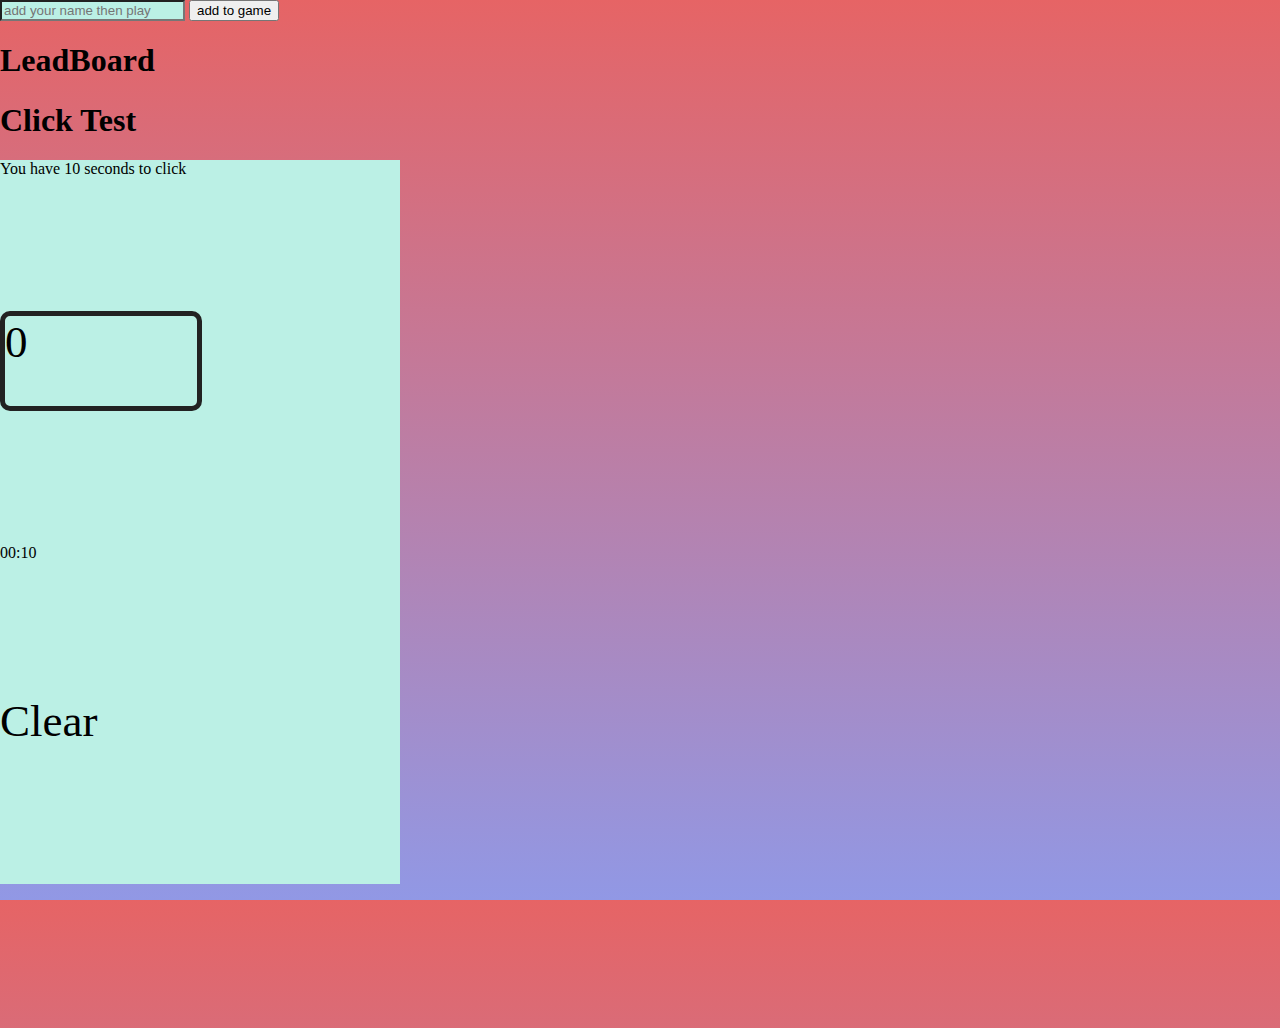
<file: ClickGame/clickTest.html>
<!DOCTYPE html>
<html>
<head>
	<meta charset="utf-8">
	<title></title>

	<link href="https://cdn.jsdelivr.net/npm/bootstrap@5.1.2/dist/css/bootstrap.min.css" rel="stylesheet" integrity="sha384-uWxY/CJNBR+1zjPWmfnSnVxwRheevXITnMqoEIeG1LJrdI0GlVs/9cVSyPYXdcSF" crossorigin="anonymous">
	<link rel="stylesheet" type="text/css" href="clickTest.css">
</head>
<body>
	<div class="container">
		<div class="row">
			<div class="col-3">
				<input class="mt-5 carte " type="text" name="name" placeholder="add your name then play ">
				<button class="text-center btn btn-sm" type="button" class="btn btn-secondary">add to game</button>
				<h1 class="mt-5">LeadBoard</h1>
				<h5></h5>
			</div>
			<div class="col-6">
				<h1 class="text-center">Click Test</h1>
				<div class="card text-center mx-auto carte" style="width: 25rem;">
					<div class="card-body">
						<p class="fs-4">You have 10 seconds to click</p>
						<br><br><br><br>
						<p class="text mx-auto">0</p>	
						<br><br><br><br>	
						<p class="zimer fs-5">00:10</p>
						<br><br><br><br>

						<p class="clear text2 mx-auto">Clear</p>
						<br><br><br>
					</div>
				</div>

			</div>
			<div class="col-3">
				<br><br><br><br><br><br><br><br>
				<div class="result fs-5"></div>


			</div>
		</div>
	</div>	
	<script src="clickTest.js"></script>

</body>
</html>
</file>
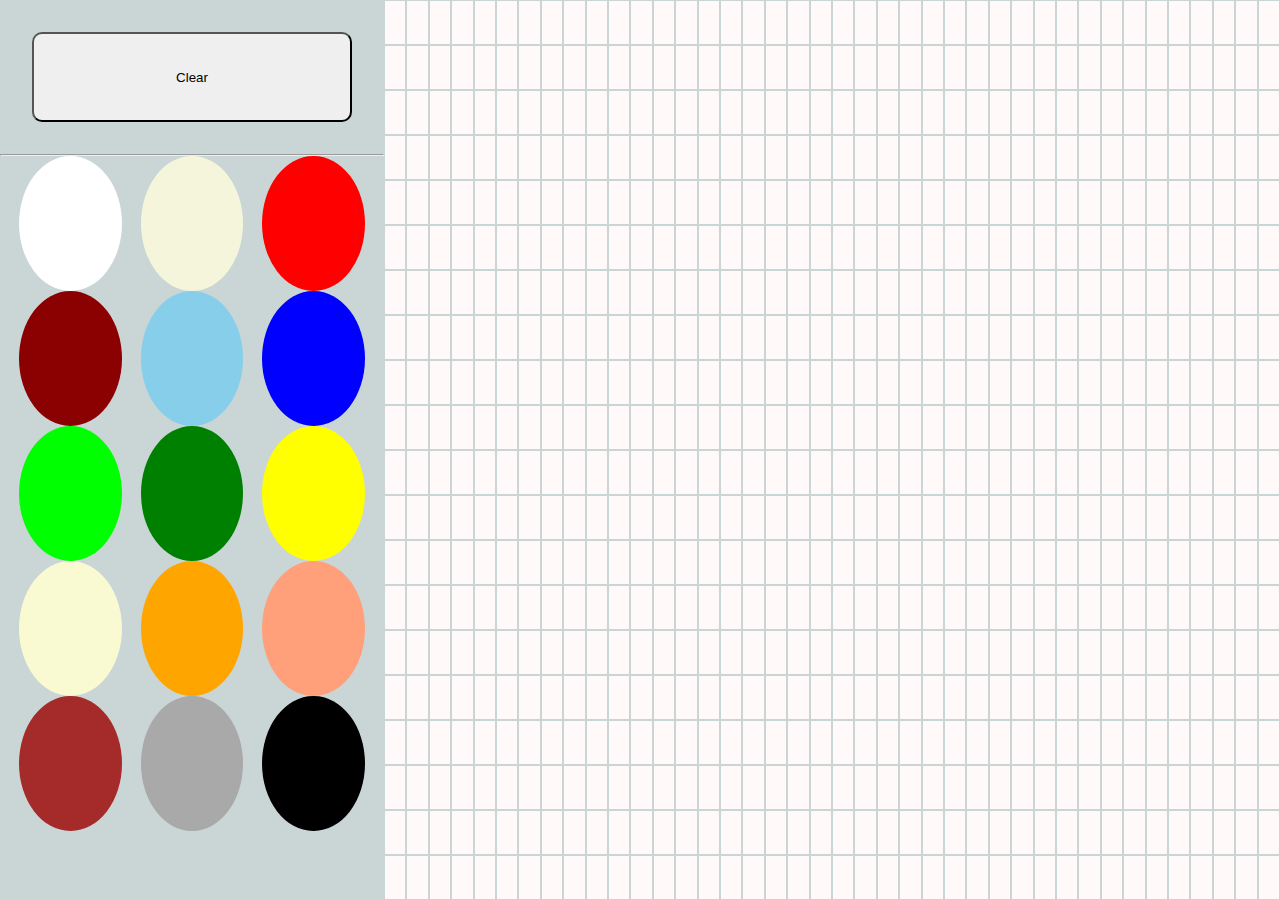
<file: MiniProject-ColoringGame/indexcoloringmain.html>
<!DOCTYPE html>
<html>
<head>
	<meta charset="utf-8">
	<title></title>
	<link rel="stylesheet" type="text/css" href="style.css">
</head>
<body>
	<section id="left" class="sec">
		<div class="clear">
			<button >Clear</button>
			<hr>
		</div>
		<div class="color">
		</div>
	</section>
	<section class="right">
		
	</section>
	<script src="script.js"></script>
</body>
</html>
</file>
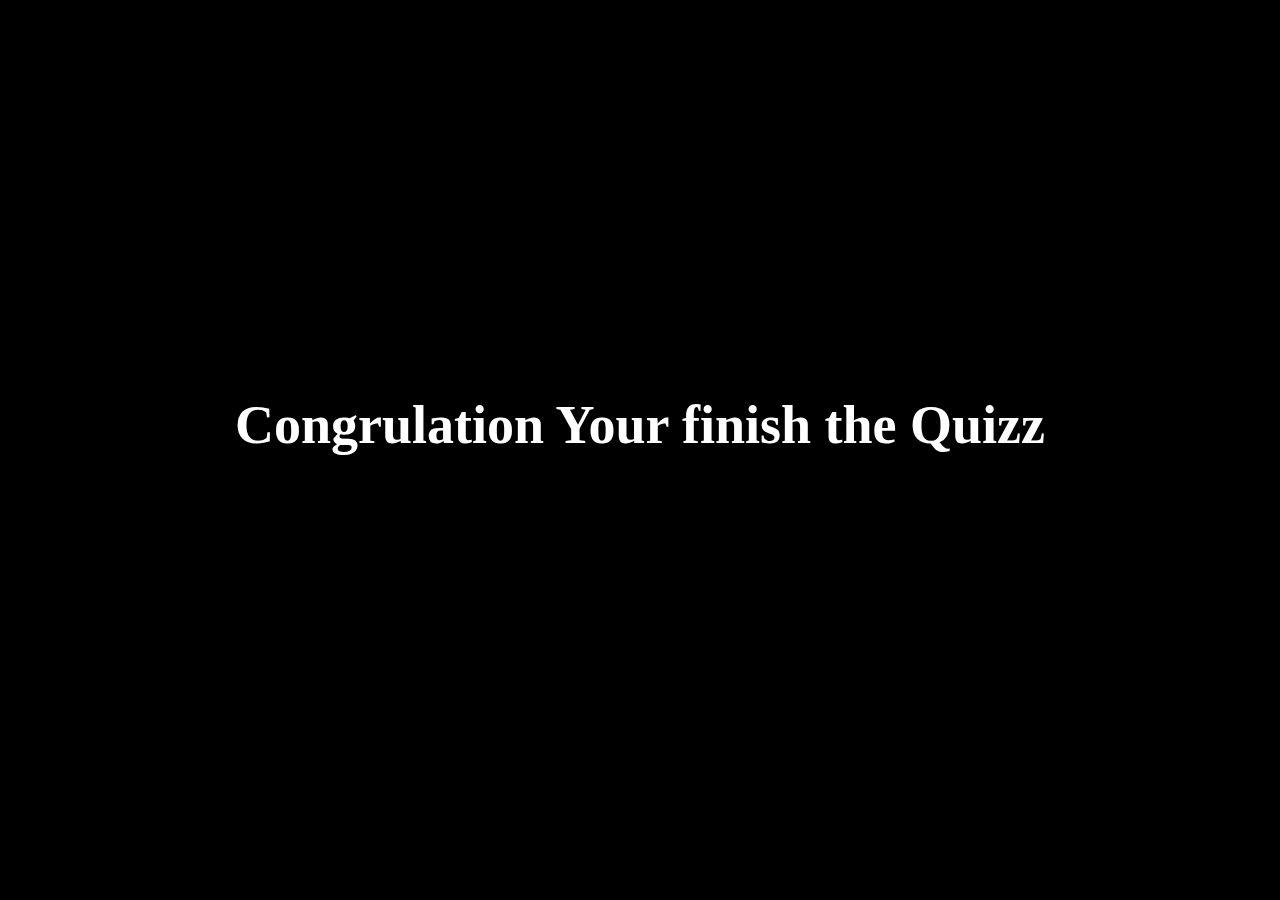
<file: Quiz/endQuizz.html>
<!DOCTYPE html>
<html lang="en">
<head>
    <meta charset="UTF-8">
    <meta name="viewport" content="width=device-width, initial-scale=1.0">
    <title>Home page</title>
    <link rel="stylesheet" href="HomePagestyleQuiz.css">
    <link rel="stylesheet" href="https://use.fontawesome.com/releases/v5.13.1/css/all.css" integrity="sha384-xxzQGERXS00kBmZW/6qxqJPyxW3UR0BPsL4c8ILaIWXva5kFi7TxkIIaMiKtqV1Q" crossorigin="anonymous">
</head>
<body>
    <div class="container">
        <div id="home" class="flex-column flex-center">
            <h1>Congrulation Your finish the Quizz </h1>
            
        </div>
    </div>
</body>
</html>
</file>
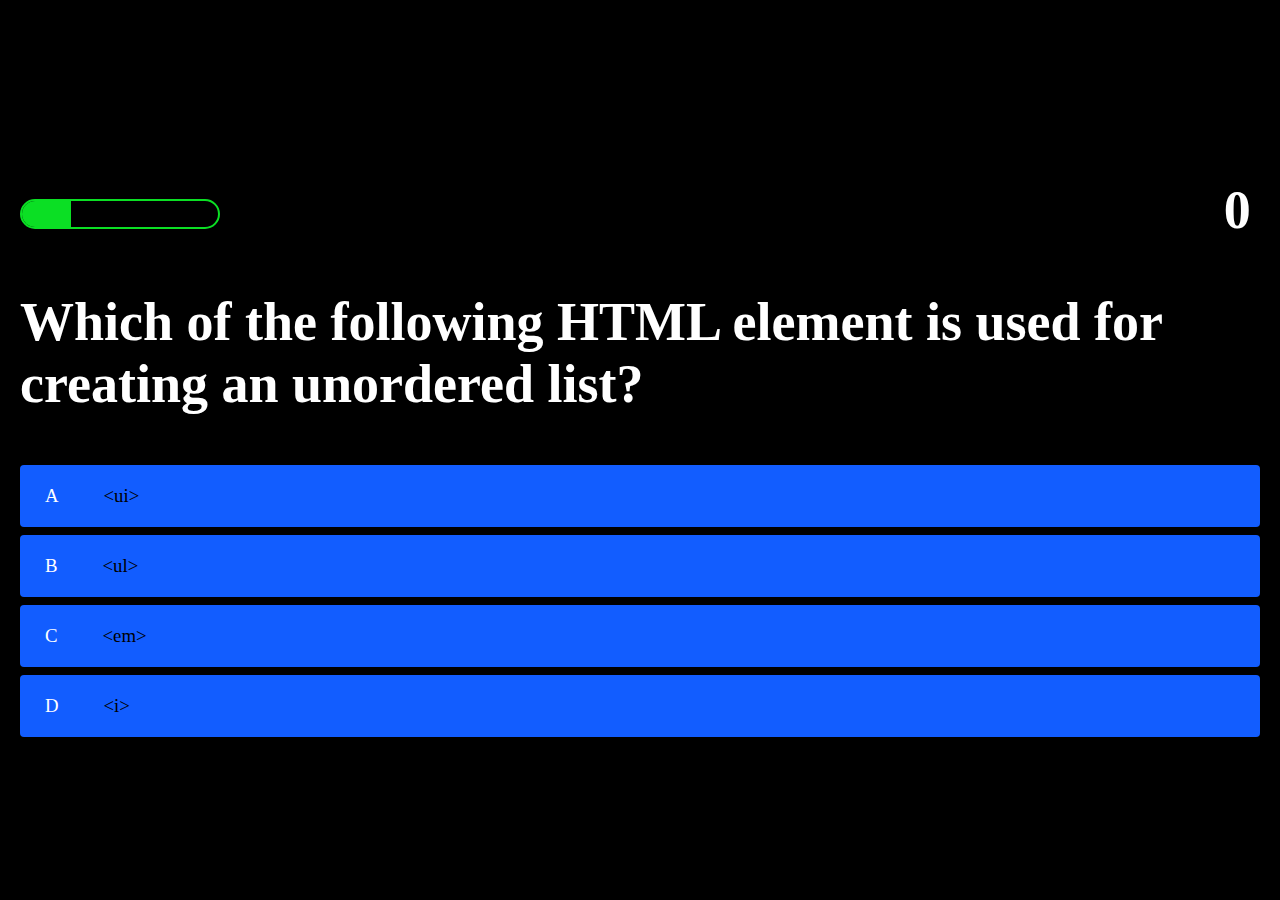
<file: Quiz/game.html>
<!DOCTYPE html>
<html lang="en">
<head>
    <meta charset="UTF-8">
    <meta name="viewport" content="width=device-width, initial-scale=1.0">
    <title>Quiz Page</title>
    <link rel="stylesheet" href="gameStyle.css">
    <link rel="stylesheet" href="HomePagestyleQuiz.css">
</head>
<body>
    <div class="container">
        <div id="game" class="justify-center flex-column">
            <div id="hud">
                <div class="hud-item">
                    <p id="progressText" class="hud-prefix">
                        Question
                    </p>
                    <div id="progressBar">
                        <div id="progressBarFull"></div>
                    </div>
                </div>
                <div class="hud-item">
                    <p class="hud-prefix">
                        Score
                    </p>
                    <h1 class="hud-main-text" id="score">
                        0
                    </h1>
                </div>
            </div>
            <h1 id="question">What is the answer to this question</h1>
            <div class="choice-container">
                <p class="choice-prefix">A</p>
                <p class="choice-text" data-number="1">Choice</p>
            </div>
            <div class="choice-container">
                <p class="choice-prefix">B</p>
                <p class="choice-text" data-number="2">Choice 2</p>
            </div>
            <div class="choice-container">
                <p class="choice-prefix">C</p>
                <p class="choice-text" data-number="3">Choice 3</p>
            </div>
            <div class="choice-container">
                <p class="choice-prefix">D</p>
                <p class="choice-text" data-number="4">Choice 4</p>
            </div>
        </div>
    </div>
    <script src="game.js"></script>
</body>
</html>
</file>
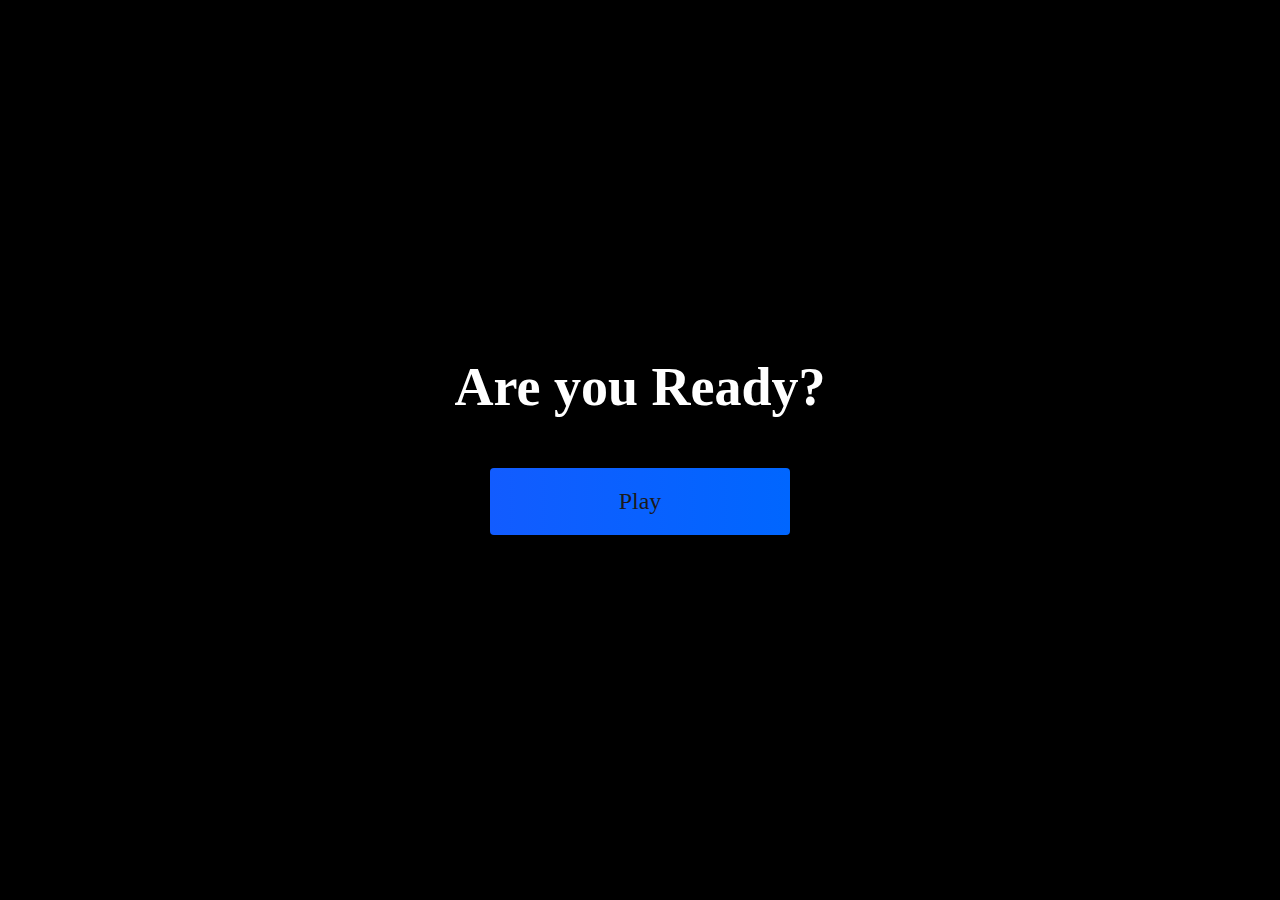
<file: Quiz/HomePageQuizz.html>
<!DOCTYPE html>
<html lang="en">
<head>
    <meta charset="UTF-8">
    <meta name="viewport" content="width=device-width, initial-scale=1.0">
    <title>Home page</title>
    <link rel="stylesheet" href="HomePagestyleQuiz.css">
    <link rel="stylesheet" href="https://use.fontawesome.com/releases/v5.13.1/css/all.css" integrity="sha384-xxzQGERXS00kBmZW/6qxqJPyxW3UR0BPsL4c8ILaIWXva5kFi7TxkIIaMiKtqV1Q" crossorigin="anonymous">
</head>
<body>
    <div class="container">
        <div id="home" class="flex-column flex-center">
            <h1>Are you Ready?</h1>
            <a href="game.html" class="btn">Play</a>
        </div>
    </div>
</body>
</html>
</file>
<file: ClickGame/clickTest.css>
body{
	margin: 0px;
	padding: 0px;
	height:100%;
	background: linear-gradient(#e66465, #9198e5);
}
html{
	height:100%;
	margin: 0px;
	padding: 0px;
}
.text{

	border:5px solid #222 ;
	border-radius:10px;

	height: 10vh;
	width: 15vw;
	font-size:5vh;

}
.text2{
	height: 10vh;
	width: 15vw;
	font-size:5vh;

}
.carte{
	background-color: #BBF0E5;
}
</file>
<file: MiniProject-ColoringGame/style.css>
*{
	box-sizing: border-box;
	padding: 0px;
	margin: 0px;
}

body{
	display: flex;
	padding: 0px;
	margin: 0px;
}
#left{
	background-color:#CAD5D6 ;
}
.sec{
	width: 30vw;
	height:100vh;
}

button{
	width :25vw;
	height:10vh;
	border-radius: 10px;
	margin: 2.5vw;

}

.cl{
	width: 8vw;
	height: 15vh;
	display: inline-block;
	border-radius: 50%;
	margin-left:1.5vw;


}
.color{
	display: flex;
	flex-wrap: wrap;
}

.right{
	width: 70vw;
	height:100vh;
	background-color: #FFF9F9;
	display : grid;
	grid-template-columns:repeat(40, 1fr);
	grid-template-rows:repeat(20, 1fr);
	

}

.bx{
	border: 1px solid #CAD5D6;

}
</file>
<file: Quiz/HomePagestyleQuiz.css>
:root {
	background-color: black;
}

*{
	box-sizing: border-box;
	margin: 0;
	padding: 0;
	font-size: 62.5%;
	font-family: 'Nova Square',cursive;
}

h1{
	font-size: 5.4rem;
	color: #fff;
	margin-bottom: 5rem;
}

h2{
	font-size: 4.2rem;
	margin-bottom: 4rem;
}

.container{
	width: 100wv;
	height: 100vh;
	display: flex;
	justify-content: center;
	align-items: center;
	margin: 0 auto;
	padding: 2rem;
}

.flex-column{
	display: flex;
	flex-direction: column;
}

.flex-center{
	justify-content: center;
	align-items: center;
}

.justify-center{
	justify-content: center;
}

.text-center{

	text-align: center;
}

.hidden {
	display: none;
}

.btn {
	font-size: 2.4rem;
	padding: 2rem 0;
	width: 30rem;
	text-align: center;
	margin-bottom: 1rem;
	text-decoration: none;
	color: rgb(28,26,26);
	background: linear-gradient(90deg,rgb(18,92,255)0%,rgb(0,102,355)100%);
	border-radius: 4px;
}

.btn:hover{
	cursor: pointer;
	box-shadow: 0 0.4rem  1.4rem 0 rgba(8,114,244,0.6);
	transition: transform 150ms;
	transform: scale(1.03);
}

.btn[disabled]:hover {
	cursor: not-allowed;
	box-shadow: none;
	transform: none;
}

#highscore-btn{
	background: linear-gradient(90deg ,rgb(255,247,9) 0%, rgb(240,221,6) 100%);
}

#highscore-btn:hover{
	box-shadow: 0 0.4rem 1.4rem 0 rgba(255, 255, 0, 0.5);
}

.fa-crown {
	font-size: 2.5rem;
	margin-left: 1rem;
}
</file>
<file: Quiz/gameStyle.css>
Skip to content
Search or jump to…
Pull requests
Issues
Marketplace
Explore

@RafPeretz 
briancodex
/
quiz-app-js
Public
1
1127
Code
Issues
Pull requests
1
Actions
Projects
Wiki
Security
Insights
quiz-app-js/game.css
@briancodex
briancodex First
Latest commit 80860f2 on Jul 23, 2020
History
1 contributor
74 lines (62 sloc)  1.22 KB

body {
    color: #fff;
}

.choice-container {
    display: flex;
    margin-bottom: 0.8rem;
    width: 100%;
    border-radius: 4px;
    background: rgb(18, 93, 255);
    font-size: 3rem;
    min-width: 80rem;
}

.choice-container:hover {
    cursor: pointer;
    box-shadow: 0 0.4rem 1.4rem 0 rgba(6, 103, 247, 0.5);
    transform: scale(1.02);
    transform: transform 100ms;
}

.choice-prefix {
    padding: 2rem 2.5rem;
    color: white;
}

.choice-text {
    padding: 2rem;
    width: 100%;
}

.correct {
    background: linear-gradient(32deg, rgba(11, 223, 36) 0%, rgb(41, 232, 111) 100%);
}

.incorrect {
    background: linear-gradient(32deg, rgba(230, 29, 29, 1) 0%, rgb(224, 11, 11, 1) 100%);
}

/* Heads up Display */
#hud {
    display: flex;
    justify-content: space-between;
}

.hud-prefix {
    text-align: center;
    font-size: 2rem;
}

.hud-main-text {
    text-align: center;
}

#progressBar {
    width: 20rem;
    height: 3rem;
    border: 0.2rem solid rgb(11,223,36);
    margin-top: 2rem;
    border-radius: 50px;
    overflow: hidden;
}

#progressBarFull {
    height: 100%;
    background: rgb(11,223,36);
    width: 0%;
}

@media screen and (max-width: 768px) {
    .choice-container {
        min-width: 40rem;
    }
}
</file>
